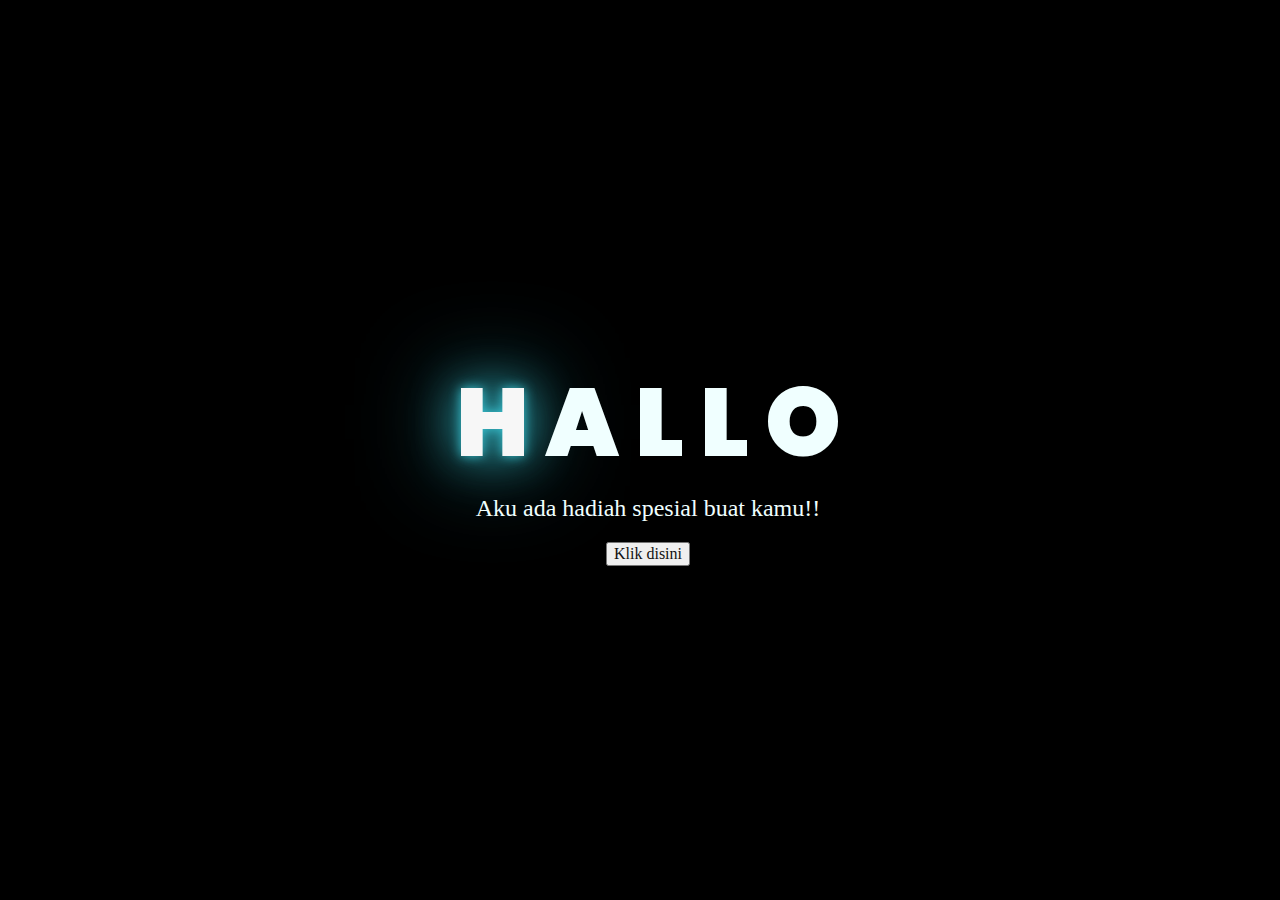
<file: index.html>
<html xmlns="http://www.w3.org/1999/xhtml" lang="en">

<head>
	<meta http-equiv="Content-Type" content="text/html; charset=utf-8" />
	<meta name="description" content="HTTrack is an easy-to-use website mirror utility. It allows you to download a World Wide website from the Internet to a local directory,building recursively all structures, getting html, images, and other files from the server to your computer. Links are rebuiltrelatively so that you can freely browse to the local site (works with any browser). You can mirror several sites together so that you can jump from one toanother. You can, also, update an existing mirror site, or resume an interrupted download. The robot is fully configurable, with an integrated help" />
	<meta name="keywords" content="httrack, HTTRACK, HTTrack, winhttrack, WINHTTRACK, WinHTTrack, offline browser, web mirror utility, aspirateur web, surf offline, web capture, www mirror utility, browse offline, local  site builder, website mirroring, aspirateur www, internet grabber, capture de site web, internet tool, hors connexion, unix, dos, windows 95, windows 98, solaris, ibm580, AIX 4.0, HTS, HTGet, web aspirator, web aspirateur, libre, GPL, GNU, free software" />
	<title>Local index - HTTrack Website Copier</title>
  <!-- Mirror and index made by HTTrack Website Copier/3.49-2 [XR&CO'2014] -->
	<style type="text/css">
	<!--

body {
	margin: 0;  padding: 0;  margin-bottom: 15px;  margin-top: 8px;
	background: #77b;
}
body, td {
	font: 14px "Trebuchet MS", Verdana, Arial, Helvetica, sans-serif;
	}

#subTitle {
	background: #000;  color: #fff;  padding: 4px;  font-weight: bold; 
	}

#siteNavigation a, #siteNavigation .current {
	font-weight: bold;  color: #448;
	}
#siteNavigation a:link    { text-decoration: none; }
#siteNavigation a:visited { text-decoration: none; }

#siteNavigation .current { background-color: #ccd; }

#siteNavigation a:hover   { text-decoration: none;  background-color: #fff;  color: #000; }
#siteNavigation a:active  { text-decoration: none;  background-color: #ccc; }


a:link    { text-decoration: underline;  color: #00f; }
a:visited { text-decoration: underline;  color: #000; }
a:hover   { text-decoration: underline;  color: #c00; }
a:active  { text-decoration: underline; }

#pageContent {
	clear: both;
	border-bottom: 6px solid #000;
	padding: 10px;  padding-top: 20px;
	line-height: 1.65em;
	background-image: url(backblue.gif);
	background-repeat: no-repeat;
	background-position: top right;
	}

#pageContent, #siteNavigation {
	background-color: #ccd;
	}


.imgLeft  { float: left;   margin-right: 10px;  margin-bottom: 10px; }
.imgRight { float: right;  margin-left: 10px;   margin-bottom: 10px; }

hr { height: 1px;  color: #000;  background-color: #000;  margin-bottom: 15px; }

h1 { margin: 0;  font-weight: bold;  font-size: 2em; }
h2 { margin: 0;  font-weight: bold;  font-size: 1.6em; }
h3 { margin: 0;  font-weight: bold;  font-size: 1.3em; }
h4 { margin: 0;  font-weight: bold;  font-size: 1.18em; }

.blak { background-color: #000; }
.hide { display: none; }
.tableWidth { min-width: 400px; }

.tblRegular       { border-collapse: collapse; }
.tblRegular td    { padding: 6px;  background-image: url(fade.gif);  border: 2px solid #99c; }
.tblHeaderColor, .tblHeaderColor td { background: #99c; }
.tblNoBorder td   { border: 0; }


</style>

</head>

<table width="76%" border="0" align="center" cellspacing="0" cellpadding="3" class="tableWidth">
	<tr>
	<td id="subTitle">HTTrack Website Copier - Open Source offline browser</td>
	</tr>
</table>
<table width="76%" border="0" align="center" cellspacing="0" cellpadding="0" class="tableWidth">
<tr class="blak">
<td>
	<table width="100%" border="0" align="center" cellspacing="1" cellpadding="0">
	<tr>
	<td colspan="6"> 
		<table width="100%" border="0" align="center" cellspacing="0" cellpadding="10">
		<tr> 
		<td id="pageContent"> 
<!-- ==================== End prologue ==================== -->

	<meta name="generator" content="HTTrack Website Copier/3.x">
	<TITLE>Local index - HTTrack</TITLE>
</HEAD>
<BODY>
<H1 ALIGN=Center>Index of locally available sites:</H1>
	<TABLE BORDER="0" WIDTH="100%" CELLSPACING="1" CELLPADDING="0">
		<TR>
			<TD BACKGROUND="fade.gif">
				&middot;
					<A HREF="raihannafisz.github.io/bunga/index.html">
						Flowers
					</A>		
			</TD>
		</TR>
	</TABLE>
	<BR>
	<BR>
	<BR>
  	<H6 ALIGN="RIGHT">
	<I>Mirror and index made by HTTrack Website Copier [XR&amp;CO'2008]</I>
	</H6>
	<!-- Mirror and index made by HTTrack Website Copier/3.49-2 [XR&CO'2014] -->
	<!-- Thanks for using HTTrack Website Copier! -->
	<meta HTTP-EQUIV="Refresh" CONTENT="0; URL=raihannafisz.github.io/bunga/index.html">


<!-- ==================== Start epilogue ==================== -->
		</td>
		</tr>
		</table>
	</td>
	</tr>
	</table>
</td>
</tr>
</table>

<table width="76%" border="0" align="center" valign="bottom" cellspacing="0" cellpadding="0">
	<tr>
	<td id="footer"><small>&copy; 2008 Xavier Roche & other contributors - Web Design: Leto Kauler.</small></td>
	</tr>
</table>

</body>

</html>
</file>
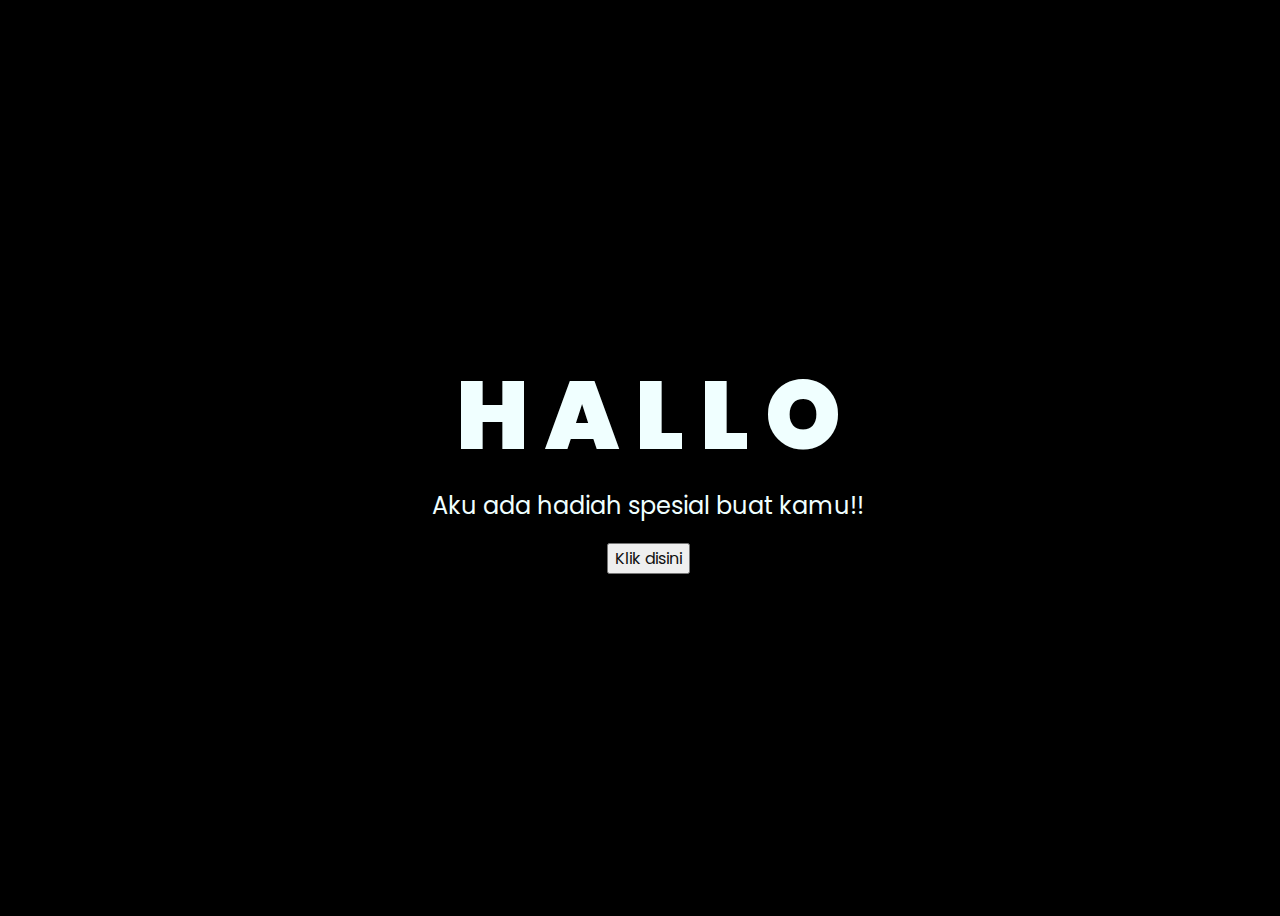
<file: raihannafisz.github.io/bunga/index.html>
<!DOCTYPE html>
<html lang="en">

<!-- Mirrored from raihannafisz.github.io/bunga/ by HTTrack Website Copier/3.x [XR&CO'2014], Thu, 23 Nov 2023 03:04:36 GMT -->
<!-- Added by HTTrack --><meta http-equiv="content-type" content="text/html;charset=utf-8" /><!-- /Added by HTTrack -->
<head>
    <meta charset="UTF-8">
    <meta http-equiv="X-UA-Compatible" content="IE=edge">
    <meta name="viewport" content="width=device-width, initial-scale=1.0">
    <link rel="stylesheet" href="css/style.css">
    <link rel="icon" href="img/flowers.png" type="image/x-icon">
    <title>Flowers</title>
</head>
<body>
    <div class="greetings">
    <!-- silahkan menambah kata sesuai keinginan dengan <span>text...</span -->
        <span>H</span>
        <span>A</span>
        <span>L</span>
        <span>L</span>
        <span>O</span>
    </div>
    <div class="description">
        <span>Aku ada hadiah spesial buat kamu!!</span>
    </div>
    <div class="button">
        <button>
            <a href="flower.html">Klik disini</a>
        </button>
        
    </div>
</body>

<!-- Mirrored from raihannafisz.github.io/bunga/ by HTTrack Website Copier/3.x [XR&CO'2014], Thu, 23 Nov 2023 03:04:37 GMT -->
</html>
</file>
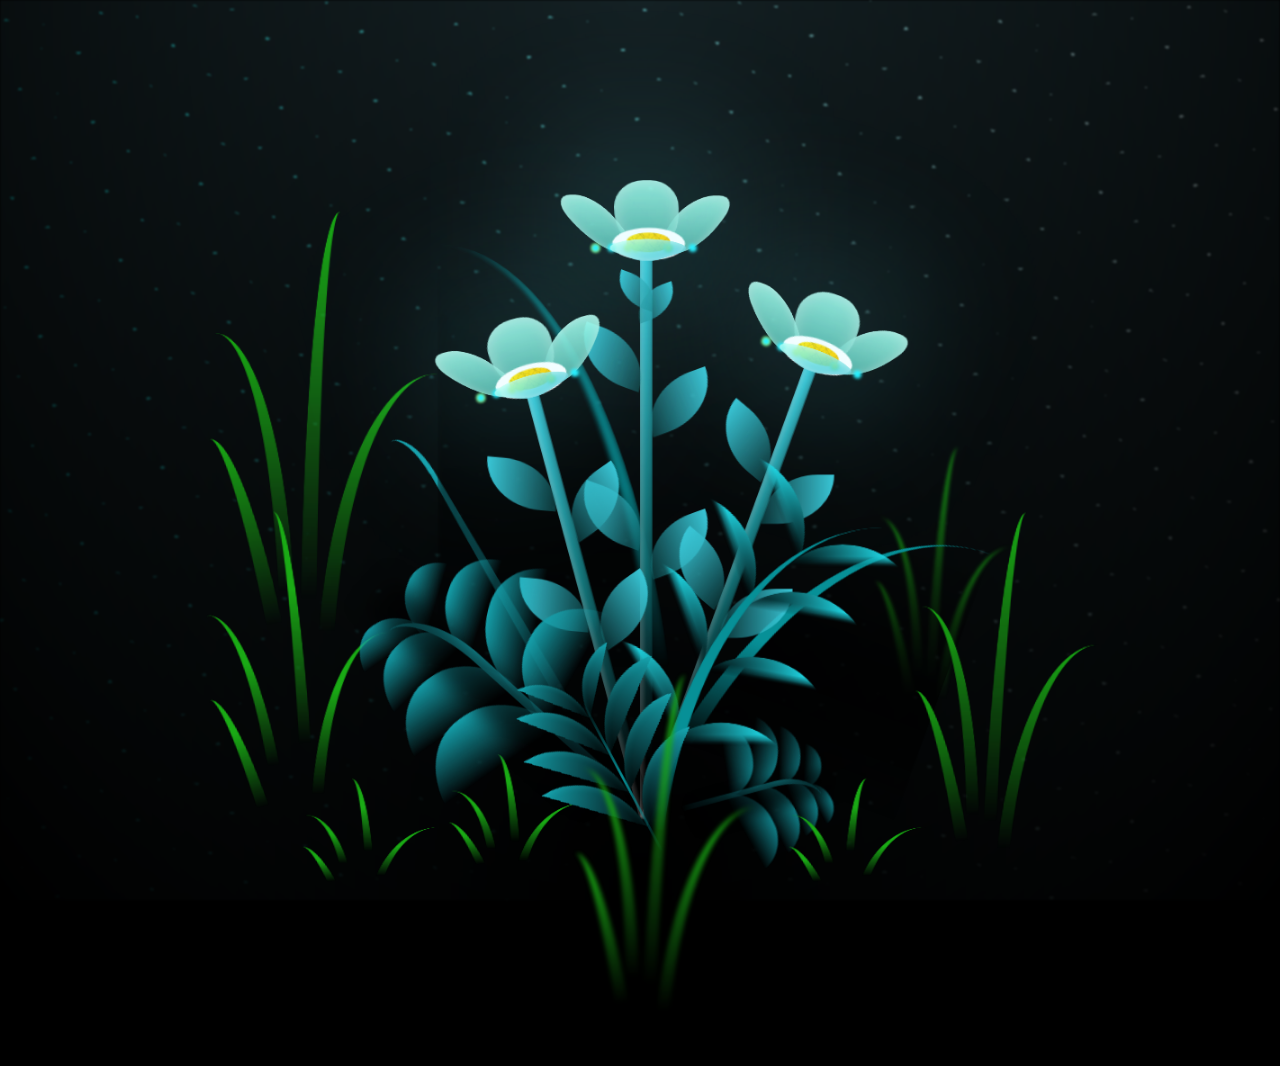
<file: raihannafisz.github.io/bunga/flower.html>
<!DOCTYPE html>
<html lang="en">

<!-- Mirrored from raihannafisz.github.io/bunga/flower.html by HTTrack Website Copier/3.x [XR&CO'2014], Thu, 23 Nov 2023 03:04:37 GMT -->
<!-- Added by HTTrack --><meta http-equiv="content-type" content="text/html;charset=utf-8" /><!-- /Added by HTTrack -->
<head>
    <meta charset="UTF-8">
    <meta http-equiv="X-UA-Compatible" content="IE=edge">
    <meta name="viewport" content="width=device-width, initial-scale=1.0">
    <link rel="stylesheet" href="css/main.css">
    <link rel="icon" href="img/flowers.png" type="image/x-icon">
    <title>Flowers</title>
</head>
<body class="container">
    <div class="night"></div>
    <div class="flowers">
      <div class="flower flower--1">
        <div class="flower__leafs flower__leafs--1">
          <div class="flower__leaf flower__leaf--1"></div>
          <div class="flower__leaf flower__leaf--2"></div>
          <div class="flower__leaf flower__leaf--3"></div>
          <div class="flower__leaf flower__leaf--4"></div>
          <div class="flower__white-circle"></div>
  
          <div class="flower__light flower__light--1"></div>
          <div class="flower__light flower__light--2"></div>
          <div class="flower__light flower__light--3"></div>
          <div class="flower__light flower__light--4"></div>
          <div class="flower__light flower__light--5"></div>
          <div class="flower__light flower__light--6"></div>
          <div class="flower__light flower__light--7"></div>
          <div class="flower__light flower__light--8"></div>
  
        </div>
        <div class="flower__line">
          <div class="flower__line__leaf flower__line__leaf--1"></div>
          <div class="flower__line__leaf flower__line__leaf--2"></div>
          <div class="flower__line__leaf flower__line__leaf--3"></div>
          <div class="flower__line__leaf flower__line__leaf--4"></div>
          <div class="flower__line__leaf flower__line__leaf--5"></div>
          <div class="flower__line__leaf flower__line__leaf--6"></div>
        </div>
      </div>
  
      <div class="flower flower--2">
        <div class="flower__leafs flower__leafs--2">
          <div class="flower__leaf flower__leaf--1"></div>
          <div class="flower__leaf flower__leaf--2"></div>
          <div class="flower__leaf flower__leaf--3"></div>
          <div class="flower__leaf flower__leaf--4"></div>
          <div class="flower__white-circle"></div>
  
          <div class="flower__light flower__light--1"></div>
          <div class="flower__light flower__light--2"></div>
          <div class="flower__light flower__light--3"></div>
          <div class="flower__light flower__light--4"></div>
          <div class="flower__light flower__light--5"></div>
          <div class="flower__light flower__light--6"></div>
          <div class="flower__light flower__light--7"></div>
          <div class="flower__light flower__light--8"></div>
  
        </div>
        <div class="flower__line">
          <div class="flower__line__leaf flower__line__leaf--1"></div>
          <div class="flower__line__leaf flower__line__leaf--2"></div>
          <div class="flower__line__leaf flower__line__leaf--3"></div>
          <div class="flower__line__leaf flower__line__leaf--4"></div>
        </div>
      </div>
  
      <div class="flower flower--3">
        <div class="flower__leafs flower__leafs--3">
          <div class="flower__leaf flower__leaf--1"></div>
          <div class="flower__leaf flower__leaf--2"></div>
          <div class="flower__leaf flower__leaf--3"></div>
          <div class="flower__leaf flower__leaf--4"></div>
          <div class="flower__white-circle"></div>
  
          <div class="flower__light flower__light--1"></div>
          <div class="flower__light flower__light--2"></div>
          <div class="flower__light flower__light--3"></div>
          <div class="flower__light flower__light--4"></div>
          <div class="flower__light flower__light--5"></div>
          <div class="flower__light flower__light--6"></div>
          <div class="flower__light flower__light--7"></div>
          <div class="flower__light flower__light--8"></div>
  
        </div>
        <div class="flower__line">
          <div class="flower__line__leaf flower__line__leaf--1"></div>
          <div class="flower__line__leaf flower__line__leaf--2"></div>
          <div class="flower__line__leaf flower__line__leaf--3"></div>
          <div class="flower__line__leaf flower__line__leaf--4"></div>
        </div>
      </div>
  
      <div class="grow-ans" style="--d:1.2s">
        <div class="flower__g-long">
          <div class="flower__g-long__top"></div>
          <div class="flower__g-long__bottom"></div>
        </div>
      </div>
  
      <div class="growing-grass">
        <div class="flower__grass flower__grass--1">
          <div class="flower__grass--top"></div>
          <div class="flower__grass--bottom"></div>
          <div class="flower__grass__leaf flower__grass__leaf--1"></div>
          <div class="flower__grass__leaf flower__grass__leaf--2"></div>
          <div class="flower__grass__leaf flower__grass__leaf--3"></div>
          <div class="flower__grass__leaf flower__grass__leaf--4"></div>
          <div class="flower__grass__leaf flower__grass__leaf--5"></div>
          <div class="flower__grass__leaf flower__grass__leaf--6"></div>
          <div class="flower__grass__leaf flower__grass__leaf--7"></div>
          <div class="flower__grass__leaf flower__grass__leaf--8"></div>
          <div class="flower__grass__overlay"></div>
        </div>
      </div>
  
      <div class="growing-grass">
        <div class="flower__grass flower__grass--2">
          <div class="flower__grass--top"></div>
          <div class="flower__grass--bottom"></div>
          <div class="flower__grass__leaf flower__grass__leaf--1"></div>
          <div class="flower__grass__leaf flower__grass__leaf--2"></div>
          <div class="flower__grass__leaf flower__grass__leaf--3"></div>
          <div class="flower__grass__leaf flower__grass__leaf--4"></div>
          <div class="flower__grass__leaf flower__grass__leaf--5"></div>
          <div class="flower__grass__leaf flower__grass__leaf--6"></div>
          <div class="flower__grass__leaf flower__grass__leaf--7"></div>
          <div class="flower__grass__leaf flower__grass__leaf--8"></div>
          <div class="flower__grass__overlay"></div>
        </div>
      </div>
  
      <div class="grow-ans" style="--d:2.4s">
        <div class="flower__g-right flower__g-right--1">
          <div class="leaf"></div>
        </div>
      </div>
  
      <div class="grow-ans" style="--d:2.8s">
        <div class="flower__g-right flower__g-right--2">
          <div class="leaf"></div>
        </div>
      </div>
  
      <div class="grow-ans" style="--d:2.8s">
        <div class="flower__g-front">
          <div class="flower__g-front__leaf-wrapper flower__g-front__leaf-wrapper--1">
            <div class="flower__g-front__leaf"></div>
          </div>
          <div class="flower__g-front__leaf-wrapper flower__g-front__leaf-wrapper--2">
            <div class="flower__g-front__leaf"></div>
          </div>
          <div class="flower__g-front__leaf-wrapper flower__g-front__leaf-wrapper--3">
            <div class="flower__g-front__leaf"></div>
          </div>
          <div class="flower__g-front__leaf-wrapper flower__g-front__leaf-wrapper--4">
            <div class="flower__g-front__leaf"></div>
          </div>
          <div class="flower__g-front__leaf-wrapper flower__g-front__leaf-wrapper--5">
            <div class="flower__g-front__leaf"></div>
          </div>
          <div class="flower__g-front__leaf-wrapper flower__g-front__leaf-wrapper--6">
            <div class="flower__g-front__leaf"></div>
          </div>
          <div class="flower__g-front__leaf-wrapper flower__g-front__leaf-wrapper--7">
            <div class="flower__g-front__leaf"></div>
          </div>
          <div class="flower__g-front__leaf-wrapper flower__g-front__leaf-wrapper--8">
            <div class="flower__g-front__leaf"></div>
          </div>
          <div class="flower__g-front__line"></div>
        </div>
      </div>
  
      <div class="grow-ans" style="--d:3.2s">
        <div class="flower__g-fr">
          <div class="leaf"></div>
          <div class="flower__g-fr__leaf flower__g-fr__leaf--1"></div>
          <div class="flower__g-fr__leaf flower__g-fr__leaf--2"></div>
          <div class="flower__g-fr__leaf flower__g-fr__leaf--3"></div>
          <div class="flower__g-fr__leaf flower__g-fr__leaf--4"></div>
          <div class="flower__g-fr__leaf flower__g-fr__leaf--5"></div>
          <div class="flower__g-fr__leaf flower__g-fr__leaf--6"></div>
          <div class="flower__g-fr__leaf flower__g-fr__leaf--7"></div>
          <div class="flower__g-fr__leaf flower__g-fr__leaf--8"></div>
        </div>
      </div>
  
      <div class="long-g long-g--0">
        <div class="grow-ans" style="--d:3s">
          <div class="leaf leaf--0"></div>
        </div>
        <div class="grow-ans" style="--d:2.2s">
          <div class="leaf leaf--1"></div>
        </div>
        <div class="grow-ans" style="--d:3.4s">
          <div class="leaf leaf--2"></div>
        </div>
        <div class="grow-ans" style="--d:3.6s">
          <div class="leaf leaf--3"></div>
        </div>
      </div>
  
      <div class="long-g long-g--1">
        <div class="grow-ans" style="--d:3.6s">
          <div class="leaf leaf--0"></div>
        </div>
        <div class="grow-ans" style="--d:3.8s">
          <div class="leaf leaf--1"></div>
        </div>
        <div class="grow-ans" style="--d:4s">
          <div class="leaf leaf--2"></div>
        </div>
        <div class="grow-ans" style="--d:4.2s">
          <div class="leaf leaf--3"></div>
        </div>
      </div>
  
      <div class="long-g long-g--2">
        <div class="grow-ans" style="--d:4s">
          <div class="leaf leaf--0"></div>
        </div>
        <div class="grow-ans" style="--d:4.2s">
          <div class="leaf leaf--1"></div>
        </div>
        <div class="grow-ans" style="--d:4.4s">
          <div class="leaf leaf--2"></div>
        </div>
        <div class="grow-ans" style="--d:4.6s">
          <div class="leaf leaf--3"></div>
        </div>
      </div>
  
      <div class="long-g long-g--3">
        <div class="grow-ans" style="--d:4s">
          <div class="leaf leaf--0"></div>
        </div>
        <div class="grow-ans" style="--d:4.2s">
          <div class="leaf leaf--1"></div>
        </div>
        <div class="grow-ans" style="--d:3s">
          <div class="leaf leaf--2"></div>
        </div>
        <div class="grow-ans" style="--d:3.6s">
          <div class="leaf leaf--3"></div>
        </div>
      </div>
  
      <div class="long-g long-g--4">
        <div class="grow-ans" style="--d:4s">
          <div class="leaf leaf--0"></div>
        </div>
        <div class="grow-ans" style="--d:4.2s">
          <div class="leaf leaf--1"></div>
        </div>
        <div class="grow-ans" style="--d:3s">
          <div class="leaf leaf--2"></div>
        </div>
        <div class="grow-ans" style="--d:3.6s">
          <div class="leaf leaf--3"></div>
        </div>
      </div>
  
      <div class="long-g long-g--5">
        <div class="grow-ans" style="--d:4s">
          <div class="leaf leaf--0"></div>
        </div>
        <div class="grow-ans" style="--d:4.2s">
          <div class="leaf leaf--1"></div>
        </div>
        <div class="grow-ans" style="--d:3s">
          <div class="leaf leaf--2"></div>
        </div>
        <div class="grow-ans" style="--d:3.6s">
          <div class="leaf leaf--3"></div>
        </div>
      </div>
  
      <div class="long-g long-g--6">
        <div class="grow-ans" style="--d:4.2s">
          <div class="leaf leaf--0"></div>
        </div>
        <div class="grow-ans" style="--d:4.4s">
          <div class="leaf leaf--1"></div>
        </div>
        <div class="grow-ans" style="--d:4.6s">
          <div class="leaf leaf--2"></div>
        </div>
        <div class="grow-ans" style="--d:4.8s">
          <div class="leaf leaf--3"></div>
        </div>
      </div>
  
      <div class="long-g long-g--7">
        <div class="grow-ans" style="--d:3s">
          <div class="leaf leaf--0"></div>
        </div>
        <div class="grow-ans" style="--d:3.2s">
          <div class="leaf leaf--1"></div>
        </div>
        <div class="grow-ans" style="--d:3.5s">
          <div class="leaf leaf--2"></div>
        </div>
        <div class="grow-ans" style="--d:3.6s">
          <div class="leaf leaf--3"></div>
        </div>
      </div>
    </div>
    <script src="main.js"></script>
  </body>

<!-- Mirrored from raihannafisz.github.io/bunga/flower.html by HTTrack Website Copier/3.x [XR&CO'2014], Thu, 23 Nov 2023 03:04:37 GMT -->
</html>
</file>
<file: raihannafisz.github.io/bunga/css/style.css>
@import url('https://fonts.googleapis.com/css2?family=Poppins:ital,wght@0,500;1,900&amp;display=swap');
*{
    font-family: 'Poppins',cursive;
}
body{
    color: azure;
    width: 100%;
    height: 100vh;
    display: flex;
    flex-direction: column;
    align-items: center;
    justify-content: center;
    background-color: black;
}
.greetings{
    font-size: 6rem;
    font-weight: 900;
}
.greetings > span{
    animation: glow 2.5s ease-in-out infinite;
}
@keyframes glow{
    0%, 100%{
        color: #fff;
        text-shadow: 0 0 12px #39c6d6, 0 0 50px #39c6d6, 0 0 100px #39c6d6;
    }
    10%, 90%{
        color: #111;
        text-shadow: none;
    }
}
.greetings > span:nth-child(2){
    animation-delay: .2s ;
}
.greetings > span:nth-child(3){
    animation-delay: .4s ;
}
.greetings > span:nth-child(4){
    animation-delay: .6s;
}
.greetings > span:nth-child(5){
    animation-delay: .8s;
}

.description{
    font-size: 1.5rem;
    margin-bottom: 20px;
}

.button a{
    text-decoration: none;
    font-size: 1rem;
    color: #111;
}

@media screen and (max-width:574px){
    .greetings{
        display: block;
        font-size: 3rem;
        font-weight: 500;
        text-align: center;
    }
    .description{
        font-size: 1rem;
    }
    
    .button a{
        font-size: .5rem;
    }
}
</file>
<file: raihannafisz.github.io/bunga/css/main.css>
*,
*::after,
*::before {
  padding: 0;
  margin: 0;
  box-sizing: border-box;
}

:root {
  --dark-color: #000;
}

body {
  display: flex;
  align-items: flex-end;
  justify-content: center;
  min-height: 100vh;
  background-color: var(--dark-color);
  overflow: hidden;
  perspective: 1000px;
}

.night {
  position: fixed;
  left: 50%;
  top: 0;
  transform: translateX(-50%);
  width: 100%;
  height: 100%;
  filter: blur(0.1vmin);
  background-image: radial-gradient(ellipse at top, transparent 0%, var(--dark-color)), radial-gradient(ellipse at bottom, var(--dark-color), rgba(145, 233, 255, 0.2)), repeating-linear-gradient(220deg, rgb(0, 0, 0) 0px, rgb(0, 0, 0) 19px, transparent 19px, transparent 22px), repeating-linear-gradient(189deg, rgb(0, 0, 0) 0px, rgb(0, 0, 0) 19px, transparent 19px, transparent 22px), repeating-linear-gradient(148deg, rgb(0, 0, 0) 0px, rgb(0, 0, 0) 19px, transparent 19px, transparent 22px), linear-gradient(90deg, rgb(0, 255, 250), rgb(240, 240, 240));
}

.flowers {
  position: relative;
  transform: scale(0.9);
}

.flower {
  position: absolute;
  bottom: 10vmin;
  transform-origin: bottom center;
  z-index: 10;
  --fl-speed: 0.8s;
}
.flower--1 {
  -webkit-animation: moving-flower-1 4s linear infinite;
          animation: moving-flower-1 4s linear infinite;
}
.flower--1 .flower__line {
  height: 70vmin;
  -webkit-animation-delay: 0.3s;
          animation-delay: 0.3s;
}
.flower--1 .flower__line__leaf--1 {
  -webkit-animation: blooming-leaf-right var(--fl-speed) 1.6s backwards;
          animation: blooming-leaf-right var(--fl-speed) 1.6s backwards;
}
.flower--1 .flower__line__leaf--2 {
  -webkit-animation: blooming-leaf-right var(--fl-speed) 1.4s backwards;
          animation: blooming-leaf-right var(--fl-speed) 1.4s backwards;
}
.flower--1 .flower__line__leaf--3 {
  -webkit-animation: blooming-leaf-left var(--fl-speed) 1.2s backwards;
          animation: blooming-leaf-left var(--fl-speed) 1.2s backwards;
}
.flower--1 .flower__line__leaf--4 {
  -webkit-animation: blooming-leaf-left var(--fl-speed) 1s backwards;
          animation: blooming-leaf-left var(--fl-speed) 1s backwards;
}
.flower--1 .flower__line__leaf--5 {
  -webkit-animation: blooming-leaf-right var(--fl-speed) 1.8s backwards;
          animation: blooming-leaf-right var(--fl-speed) 1.8s backwards;
}
.flower--1 .flower__line__leaf--6 {
  -webkit-animation: blooming-leaf-left var(--fl-speed) 2s backwards;
          animation: blooming-leaf-left var(--fl-speed) 2s backwards;
}
.flower--2 {
  left: 50%;
  transform: rotate(20deg);
  -webkit-animation: moving-flower-2 4s linear infinite;
          animation: moving-flower-2 4s linear infinite;
}
.flower--2 .flower__line {
  height: 60vmin;
  -webkit-animation-delay: 0.6s;
          animation-delay: 0.6s;
}
.flower--2 .flower__line__leaf--1 {
  -webkit-animation: blooming-leaf-right var(--fl-speed) 1.9s backwards;
          animation: blooming-leaf-right var(--fl-speed) 1.9s backwards;
}
.flower--2 .flower__line__leaf--2 {
  -webkit-animation: blooming-leaf-right var(--fl-speed) 1.7s backwards;
          animation: blooming-leaf-right var(--fl-speed) 1.7s backwards;
}
.flower--2 .flower__line__leaf--3 {
  -webkit-animation: blooming-leaf-left var(--fl-speed) 1.5s backwards;
          animation: blooming-leaf-left var(--fl-speed) 1.5s backwards;
}
.flower--2 .flower__line__leaf--4 {
  -webkit-animation: blooming-leaf-left var(--fl-speed) 1.3s backwards;
          animation: blooming-leaf-left var(--fl-speed) 1.3s backwards;
}
.flower--3 {
  left: 50%;
  transform: rotate(-15deg);
  -webkit-animation: moving-flower-3 4s linear infinite;
          animation: moving-flower-3 4s linear infinite;
}
.flower--3 .flower__line {
  -webkit-animation-delay: 0.9s;
          animation-delay: 0.9s;
}
.flower--3 .flower__line__leaf--1 {
  -webkit-animation: blooming-leaf-right var(--fl-speed) 2.5s backwards;
          animation: blooming-leaf-right var(--fl-speed) 2.5s backwards;
}
.flower--3 .flower__line__leaf--2 {
  -webkit-animation: blooming-leaf-right var(--fl-speed) 2.3s backwards;
          animation: blooming-leaf-right var(--fl-speed) 2.3s backwards;
}
.flower--3 .flower__line__leaf--3 {
  -webkit-animation: blooming-leaf-left var(--fl-speed) 2.1s backwards;
          animation: blooming-leaf-left var(--fl-speed) 2.1s backwards;
}
.flower--3 .flower__line__leaf--4 {
  -webkit-animation: blooming-leaf-left var(--fl-speed) 1.9s backwards;
          animation: blooming-leaf-left var(--fl-speed) 1.9s backwards;
}
.flower__leafs {
  position: relative;
  -webkit-animation: blooming-flower 2s backwards;
          animation: blooming-flower 2s backwards;
}
.flower__leafs--1 {
  -webkit-animation-delay: 1.1s;
          animation-delay: 1.1s;
}
.flower__leafs--2 {
  -webkit-animation-delay: 1.4s;
          animation-delay: 1.4s;
}
.flower__leafs--3 {
  -webkit-animation-delay: 1.7s;
          animation-delay: 1.7s;
}
.flower__leafs::after {
  content: "";
  position: absolute;
  left: 0;
  top: 0;
  transform: translate(-50%, -100%);
  width: 8vmin;
  height: 8vmin;
  background-color: #6bf0ff;
  filter: blur(10vmin);
}
.flower__leaf {
  position: absolute;
  bottom: 0;
  left: 50%;
  width: 8vmin;
  height: 11vmin;
  border-radius: 51% 49% 47% 53%/44% 45% 55% 69%;
  background-color: #a7ffee;
  background-image: linear-gradient(to top, #54b8aa, #a7ffee);
  transform-origin: bottom center;
  opacity: 0.9;
  box-shadow: inset 0 0 2vmin rgba(255, 255, 255, 0.5);
}
.flower__leaf--1 {
  transform: translate(-10%, 1%) rotateY(40deg) rotateX(-50deg);
}
.flower__leaf--2 {
  transform: translate(-50%, -4%) rotateX(40deg);
}
.flower__leaf--3 {
  transform: translate(-90%, 0%) rotateY(45deg) rotateX(50deg);
}
.flower__leaf--4 {
  width: 8vmin;
  height: 8vmin;
  transform-origin: bottom left;
  border-radius: 4vmin 10vmin 4vmin 4vmin;
  transform: translate(0%, 18%) rotateX(70deg) rotate(-43deg);
  background-image: linear-gradient(to top, #39c6d6, #a7ffee);
  z-index: 1;
  opacity: 0.8;
}
.flower__white-circle {
  position: absolute;
  left: -3.5vmin;
  top: -3vmin;
  width: 9vmin;
  height: 4vmin;
  border-radius: 50%;
  background-color: #fff;
}
.flower__white-circle::after {
  content: "";
  position: absolute;
  left: 50%;
  top: 45%;
  transform: translate(-50%, -50%);
  width: 60%;
  height: 60%;
  border-radius: inherit;
  background-image: repeating-linear-gradient(135deg, rgba(0, 0, 0, 0.03) 0px, rgba(0, 0, 0, 0.03) 1px, transparent 1px, transparent 12px), repeating-linear-gradient(45deg, rgba(0, 0, 0, 0.03) 0px, rgba(0, 0, 0, 0.03) 1px, transparent 1px, transparent 12px), repeating-linear-gradient(67.5deg, rgba(0, 0, 0, 0.03) 0px, rgba(0, 0, 0, 0.03) 1px, transparent 1px, transparent 12px), repeating-linear-gradient(135deg, rgba(0, 0, 0, 0.03) 0px, rgba(0, 0, 0, 0.03) 1px, transparent 1px, transparent 12px), repeating-linear-gradient(45deg, rgba(0, 0, 0, 0.03) 0px, rgba(0, 0, 0, 0.03) 1px, transparent 1px, transparent 12px), repeating-linear-gradient(112.5deg, rgba(0, 0, 0, 0.03) 0px, rgba(0, 0, 0, 0.03) 1px, transparent 1px, transparent 12px), repeating-linear-gradient(112.5deg, rgba(0, 0, 0, 0.03) 0px, rgba(0, 0, 0, 0.03) 1px, transparent 1px, transparent 12px), repeating-linear-gradient(45deg, rgba(0, 0, 0, 0.03) 0px, rgba(0, 0, 0, 0.03) 1px, transparent 1px, transparent 12px), repeating-linear-gradient(22.5deg, rgba(0, 0, 0, 0.03) 0px, rgba(0, 0, 0, 0.03) 1px, transparent 1px, transparent 12px), repeating-linear-gradient(45deg, rgba(0, 0, 0, 0.03) 0px, rgba(0, 0, 0, 0.03) 1px, transparent 1px, transparent 12px), repeating-linear-gradient(22.5deg, rgba(0, 0, 0, 0.03) 0px, rgba(0, 0, 0, 0.03) 1px, transparent 1px, transparent 12px), repeating-linear-gradient(135deg, rgba(0, 0, 0, 0.03) 0px, rgba(0, 0, 0, 0.03) 1px, transparent 1px, transparent 12px), repeating-linear-gradient(157.5deg, rgba(0, 0, 0, 0.03) 0px, rgba(0, 0, 0, 0.03) 1px, transparent 1px, transparent 12px), repeating-linear-gradient(67.5deg, rgba(0, 0, 0, 0.03) 0px, rgba(0, 0, 0, 0.03) 1px, transparent 1px, transparent 12px), repeating-linear-gradient(67.5deg, rgba(0, 0, 0, 0.03) 0px, rgba(0, 0, 0, 0.03) 1px, transparent 1px, transparent 12px), linear-gradient(90deg, rgb(255, 235, 18), rgb(255, 206, 0));
}
.flower__line {
  height: 55vmin;
  width: 1.5vmin;
  background-image: linear-gradient(to left, rgba(0, 0, 0, 0.2), transparent, rgba(255, 255, 255, 0.2)), linear-gradient(to top, transparent 10%, #14757a, #39c6d6);
  box-shadow: inset 0 0 2px rgba(0, 0, 0, 0.5);
  -webkit-animation: grow-flower-tree 4s backwards;
          animation: grow-flower-tree 4s backwards;
}
.flower__line__leaf {
  --w: 7vmin;
  --h: calc(var(--w) + 2vmin);
  position: absolute;
  top: 20%;
  left: 90%;
  width: var(--w);
  height: var(--h);
  border-top-right-radius: var(--h);
  border-bottom-left-radius: var(--h);
  background-image: linear-gradient(to top, rgba(20, 117, 122, 0.4), #39c6d6);
}
.flower__line__leaf--1 {
  transform: rotate(70deg) rotateY(30deg);
}
.flower__line__leaf--2 {
  top: 45%;
  transform: rotate(70deg) rotateY(30deg);
}
.flower__line__leaf--3, .flower__line__leaf--4, .flower__line__leaf--6 {
  border-top-right-radius: 0;
  border-bottom-left-radius: 0;
  border-top-left-radius: var(--h);
  border-bottom-right-radius: var(--h);
  left: -460%;
  top: 12%;
  transform: rotate(-70deg) rotateY(30deg);
}
.flower__line__leaf--4 {
  top: 40%;
}
.flower__line__leaf--5 {
  top: 0;
  transform-origin: left;
  transform: rotate(70deg) rotateY(30deg) scale(0.6);
}
.flower__line__leaf--6 {
  top: -2%;
  left: -450%;
  transform-origin: right;
  transform: rotate(-70deg) rotateY(30deg) scale(0.6);
}
.flower__light {
  position: absolute;
  bottom: 0vmin;
  width: 1vmin;
  height: 1vmin;
  background-color: rgb(255, 251, 0);
  border-radius: 50%;
  filter: blur(0.2vmin);
  -webkit-animation: light-ans 4s linear infinite backwards;
          animation: light-ans 4s linear infinite backwards;
}
.flower__light:nth-child(odd) {
  background-color: #23f0ff;
}
.flower__light--1 {
  left: -2vmin;
  -webkit-animation-delay: 1s;
          animation-delay: 1s;
}
.flower__light--2 {
  left: 3vmin;
  -webkit-animation-delay: 0.5s;
          animation-delay: 0.5s;
}
.flower__light--3 {
  left: -6vmin;
  -webkit-animation-delay: 0.3s;
          animation-delay: 0.3s;
}
.flower__light--4 {
  left: 6vmin;
  -webkit-animation-delay: 0.9s;
          animation-delay: 0.9s;
}
.flower__light--5 {
  left: -1vmin;
  -webkit-animation-delay: 1.5s;
          animation-delay: 1.5s;
}
.flower__light--6 {
  left: -4vmin;
  -webkit-animation-delay: 3s;
          animation-delay: 3s;
}
.flower__light--7 {
  left: 3vmin;
  -webkit-animation-delay: 2s;
          animation-delay: 2s;
}
.flower__light--8 {
  left: -6vmin;
  -webkit-animation-delay: 3.5s;
          animation-delay: 3.5s;
}
.flower__grass {
  --c: #159faa;
  --line-w: 1.5vmin;
  position: absolute;
  bottom: 12vmin;
  left: -7vmin;
  display: flex;
  flex-direction: column;
  align-items: flex-end;
  z-index: 20;
  transform-origin: bottom center;
  transform: rotate(-48deg) rotateY(40deg);
}
.flower__grass--1 {
  -webkit-animation: moving-grass 2s linear infinite;
          animation: moving-grass 2s linear infinite;
}
.flower__grass--2 {
  left: 2vmin;
  bottom: 10vmin;
  transform: scale(0.5) rotate(75deg) rotateX(10deg) rotateY(-200deg);
  opacity: 0.8;
  z-index: 0;
  -webkit-animation: moving-grass--2 1.5s linear infinite;
          animation: moving-grass--2 1.5s linear infinite;
}
.flower__grass--top {
  width: 7vmin;
  height: 10vmin;
  border-top-right-radius: 100%;
  border-right: var(--line-w) solid var(--c);
  transform-origin: bottom center;
  transform: rotate(-2deg);
}
.flower__grass--bottom {
  margin-top: -2px;
  width: var(--line-w);
  height: 25vmin;
  background-image: linear-gradient(to top, transparent, var(--c));
}
.flower__grass__leaf {
  --size: 10vmin;
  position: absolute;
  width: calc(var(--size) * 2.1);
  height: var(--size);
  border-top-left-radius: var(--size);
  border-top-right-radius: var(--size);
  background-image: linear-gradient(to top, transparent, transparent 30%, var(--c));
  z-index: 100;
}
.flower__grass__leaf--1 {
  top: -6%;
  left: 30%;
  --size: 6vmin;
  transform: rotate(-20deg);
  -webkit-animation: growing-grass-ans--1 2s 2.6s backwards;
          animation: growing-grass-ans--1 2s 2.6s backwards;
}
@-webkit-keyframes growing-grass-ans--1 {
  0% {
    transform-origin: bottom left;
    transform: rotate(-20deg) scale(0);
  }
}
@keyframes growing-grass-ans--1 {
  0% {
    transform-origin: bottom left;
    transform: rotate(-20deg) scale(0);
  }
}
.flower__grass__leaf--2 {
  top: -5%;
  left: -110%;
  --size: 6vmin;
  transform: rotate(10deg);
  -webkit-animation: growing-grass-ans--2 2s 2.4s linear backwards;
          animation: growing-grass-ans--2 2s 2.4s linear backwards;
}
@-webkit-keyframes growing-grass-ans--2 {
  0% {
    transform-origin: bottom right;
    transform: rotate(10deg) scale(0);
  }
}
@keyframes growing-grass-ans--2 {
  0% {
    transform-origin: bottom right;
    transform: rotate(10deg) scale(0);
  }
}
.flower__grass__leaf--3 {
  top: 5%;
  left: 60%;
  --size: 8vmin;
  transform: rotate(-18deg) rotateX(-20deg);
  -webkit-animation: growing-grass-ans--3 2s 2.2s linear backwards;
          animation: growing-grass-ans--3 2s 2.2s linear backwards;
}
@-webkit-keyframes growing-grass-ans--3 {
  0% {
    transform-origin: bottom left;
    transform: rotate(-18deg) rotateX(-20deg) scale(0);
  }
}
@keyframes growing-grass-ans--3 {
  0% {
    transform-origin: bottom left;
    transform: rotate(-18deg) rotateX(-20deg) scale(0);
  }
}
.flower__grass__leaf--4 {
  top: 6%;
  left: -135%;
  --size: 8vmin;
  transform: rotate(2deg);
  -webkit-animation: growing-grass-ans--4 2s 2s linear backwards;
          animation: growing-grass-ans--4 2s 2s linear backwards;
}
@-webkit-keyframes growing-grass-ans--4 {
  0% {
    transform-origin: bottom right;
    transform: rotate(2deg) scale(0);
  }
}
@keyframes growing-grass-ans--4 {
  0% {
    transform-origin: bottom right;
    transform: rotate(2deg) scale(0);
  }
}
.flower__grass__leaf--5 {
  top: 20%;
  left: 60%;
  --size: 10vmin;
  transform: rotate(-24deg) rotateX(-20deg);
  -webkit-animation: growing-grass-ans--5 2s 1.8s linear backwards;
          animation: growing-grass-ans--5 2s 1.8s linear backwards;
}
@-webkit-keyframes growing-grass-ans--5 {
  0% {
    transform-origin: bottom left;
    transform: rotate(-24deg) rotateX(-20deg) scale(0);
  }
}
@keyframes growing-grass-ans--5 {
  0% {
    transform-origin: bottom left;
    transform: rotate(-24deg) rotateX(-20deg) scale(0);
  }
}
.flower__grass__leaf--6 {
  top: 22%;
  left: -180%;
  --size: 10vmin;
  transform: rotate(10deg);
  -webkit-animation: growing-grass-ans--6 2s 1.6s linear backwards;
          animation: growing-grass-ans--6 2s 1.6s linear backwards;
}
@-webkit-keyframes growing-grass-ans--6 {
  0% {
    transform-origin: bottom right;
    transform: rotate(10deg) scale(0);
  }
}
@keyframes growing-grass-ans--6 {
  0% {
    transform-origin: bottom right;
    transform: rotate(10deg) scale(0);
  }
}
.flower__grass__leaf--7 {
  top: 39%;
  left: 70%;
  --size: 10vmin;
  transform: rotate(-10deg);
  -webkit-animation: growing-grass-ans--7 2s 1.4s linear backwards;
          animation: growing-grass-ans--7 2s 1.4s linear backwards;
}
@-webkit-keyframes growing-grass-ans--7 {
  0% {
    transform-origin: bottom left;
    transform: rotate(-10deg) scale(0);
  }
}
@keyframes growing-grass-ans--7 {
  0% {
    transform-origin: bottom left;
    transform: rotate(-10deg) scale(0);
  }
}
.flower__grass__leaf--8 {
  top: 40%;
  left: -215%;
  --size: 11vmin;
  transform: rotate(10deg);
  -webkit-animation: growing-grass-ans--8 2s 1.2s linear backwards;
          animation: growing-grass-ans--8 2s 1.2s linear backwards;
}
@-webkit-keyframes growing-grass-ans--8 {
  0% {
    transform-origin: bottom right;
    transform: rotate(10deg) scale(0);
  }
}
@keyframes growing-grass-ans--8 {
  0% {
    transform-origin: bottom right;
    transform: rotate(10deg) scale(0);
  }
}
.flower__grass__overlay {
  position: absolute;
  top: -10%;
  right: 0%;
  width: 100%;
  height: 100%;
  background-color: rgba(0, 0, 0, 0.6);
  filter: blur(1.5vmin);
  z-index: 100;
}
.flower__g-long {
  --w: 2vmin;
  --h: 6vmin;
  --c: #159faa;
  position: absolute;
  bottom: 10vmin;
  left: -3vmin;
  transform-origin: bottom center;
  transform: rotate(-30deg) rotateY(-20deg);
  display: flex;
  flex-direction: column;
  align-items: flex-end;
  -webkit-animation: flower-g-long-ans 3s linear infinite;
          animation: flower-g-long-ans 3s linear infinite;
}
@-webkit-keyframes flower-g-long-ans {
  0%, 100% {
    transform: rotate(-30deg) rotateY(-20deg);
  }
  50% {
    transform: rotate(-32deg) rotateY(-20deg);
  }
}
@keyframes flower-g-long-ans {
  0%, 100% {
    transform: rotate(-30deg) rotateY(-20deg);
  }
  50% {
    transform: rotate(-32deg) rotateY(-20deg);
  }
}
.flower__g-long__top {
  top: calc(var(--h) * -1);
  width: calc(var(--w) + 1vmin);
  height: var(--h);
  border-top-right-radius: 100%;
  border-right: 0.7vmin solid var(--c);
  transform: translate(-0.7vmin, 1vmin);
}
.flower__g-long__bottom {
  width: var(--w);
  height: 50vmin;
  transform-origin: bottom center;
  background-image: linear-gradient(to top, transparent 30%, var(--c));
  box-shadow: inset 0 0 2px rgba(0, 0, 0, 0.5);
  -webkit-clip-path: polygon(35% 0, 65% 1%, 100% 100%, 0% 100%);
          clip-path: polygon(35% 0, 65% 1%, 100% 100%, 0% 100%);
}
.flower__g-right {
  position: absolute;
  bottom: 6vmin;
  left: -2vmin;
  transform-origin: bottom left;
  transform: rotate(20deg);
}
.flower__g-right .leaf {
  width: 30vmin;
  height: 50vmin;
  border-top-left-radius: 100%;
  border-left: 2vmin solid #079097;
  background-image: linear-gradient(to bottom, transparent, var(--dark-color) 60%);
  -webkit-mask-image: linear-gradient(to top, transparent 30%, #079097 60%);
}
.flower__g-right--1 {
  -webkit-animation: flower-g-right-ans 2.5s linear infinite;
          animation: flower-g-right-ans 2.5s linear infinite;
}
.flower__g-right--2 {
  left: 5vmin;
  transform: rotateY(-180deg);
  -webkit-animation: flower-g-right-ans--2 3s linear infinite;
          animation: flower-g-right-ans--2 3s linear infinite;
}
.flower__g-right--2 .leaf {
  height: 75vmin;
  filter: blur(0.3vmin);
  opacity: 0.8;
}
@-webkit-keyframes flower-g-right-ans {
  0%, 100% {
    transform: rotate(20deg);
  }
  50% {
    transform: rotate(24deg) rotateX(-20deg);
  }
}
@keyframes flower-g-right-ans {
  0%, 100% {
    transform: rotate(20deg);
  }
  50% {
    transform: rotate(24deg) rotateX(-20deg);
  }
}
@-webkit-keyframes flower-g-right-ans--2 {
  0%, 100% {
    transform: rotateY(-180deg) rotate(0deg) rotateX(-20deg);
  }
  50% {
    transform: rotateY(-180deg) rotate(6deg) rotateX(-20deg);
  }
}
@keyframes flower-g-right-ans--2 {
  0%, 100% {
    transform: rotateY(-180deg) rotate(0deg) rotateX(-20deg);
  }
  50% {
    transform: rotateY(-180deg) rotate(6deg) rotateX(-20deg);
  }
}
.flower__g-front {
  position: absolute;
  bottom: 6vmin;
  left: 2.5vmin;
  z-index: 100;
  transform-origin: bottom center;
  transform: rotate(-28deg) rotateY(30deg) scale(1.04);
  -webkit-animation: flower__g-front-ans 2s linear infinite;
          animation: flower__g-front-ans 2s linear infinite;
}
@-webkit-keyframes flower__g-front-ans {
  0%, 100% {
    transform: rotate(-28deg) rotateY(30deg) scale(1.04);
  }
  50% {
    transform: rotate(-35deg) rotateY(40deg) scale(1.04);
  }
}
@keyframes flower__g-front-ans {
  0%, 100% {
    transform: rotate(-28deg) rotateY(30deg) scale(1.04);
  }
  50% {
    transform: rotate(-35deg) rotateY(40deg) scale(1.04);
  }
}
.flower__g-front__line {
  width: 0.3vmin;
  height: 20vmin;
  background-image: linear-gradient(to top, transparent, #079097, transparent 100%);
  position: relative;
}
.flower__g-front__leaf-wrapper {
  position: absolute;
  top: 0;
  left: 0;
  transform-origin: bottom left;
  transform: rotate(10deg);
}
.flower__g-front__leaf-wrapper:nth-child(even) {
  left: 0vmin;
  transform: rotateY(-180deg) rotate(5deg);
  -webkit-animation: flower__g-front__leaf-left-ans 1s ease-in backwards;
          animation: flower__g-front__leaf-left-ans 1s ease-in backwards;
}
.flower__g-front__leaf-wrapper:nth-child(odd) {
  -webkit-animation: flower__g-front__leaf-ans 1s ease-in backwards;
          animation: flower__g-front__leaf-ans 1s ease-in backwards;
}
.flower__g-front__leaf-wrapper--1 {
  top: -8vmin;
  transform: scale(0.7);
  -webkit-animation: flower__g-front__leaf-ans 1s 5.5s ease-in backwards !important;
          animation: flower__g-front__leaf-ans 1s 5.5s ease-in backwards !important;
}
.flower__g-front__leaf-wrapper--2 {
  top: -8vmin;
  transform: rotateY(-180deg) scale(0.7) !important;
  -webkit-animation: flower__g-front__leaf-left-ans-2 1s 4.6s ease-in backwards !important;
          animation: flower__g-front__leaf-left-ans-2 1s 4.6s ease-in backwards !important;
}
.flower__g-front__leaf-wrapper--3 {
  top: -3vmin;
  -webkit-animation: flower__g-front__leaf-ans 1s 4.6s ease-in backwards;
          animation: flower__g-front__leaf-ans 1s 4.6s ease-in backwards;
}
.flower__g-front__leaf-wrapper--4 {
  top: -3vmin;
  transform: rotateY(-180deg) scale(0.9) !important;
  -webkit-animation: flower__g-front__leaf-left-ans-2 1s 4.6s ease-in backwards !important;
          animation: flower__g-front__leaf-left-ans-2 1s 4.6s ease-in backwards !important;
}
@-webkit-keyframes flower__g-front__leaf-left-ans-2 {
  0% {
    transform: rotateY(-180deg) scale(0);
  }
}
@keyframes flower__g-front__leaf-left-ans-2 {
  0% {
    transform: rotateY(-180deg) scale(0);
  }
}
.flower__g-front__leaf-wrapper--5, .flower__g-front__leaf-wrapper--6 {
  top: 2vmin;
}
.flower__g-front__leaf-wrapper--7, .flower__g-front__leaf-wrapper--8 {
  top: 6.5vmin;
}
.flower__g-front__leaf-wrapper--2 {
  -webkit-animation-delay: 5.2s !important;
          animation-delay: 5.2s !important;
}
.flower__g-front__leaf-wrapper--3 {
  -webkit-animation-delay: 4.9s !important;
          animation-delay: 4.9s !important;
}
.flower__g-front__leaf-wrapper--5 {
  -webkit-animation-delay: 4.3s !important;
          animation-delay: 4.3s !important;
}
.flower__g-front__leaf-wrapper--6 {
  -webkit-animation-delay: 4.1s !important;
          animation-delay: 4.1s !important;
}
.flower__g-front__leaf-wrapper--7 {
  -webkit-animation-delay: 3.8s !important;
          animation-delay: 3.8s !important;
}
.flower__g-front__leaf-wrapper--8 {
  -webkit-animation-delay: 3.5s !important;
          animation-delay: 3.5s !important;
}
@-webkit-keyframes flower__g-front__leaf-ans {
  0% {
    transform: rotate(10deg) scale(0);
  }
}
@keyframes flower__g-front__leaf-ans {
  0% {
    transform: rotate(10deg) scale(0);
  }
}
@-webkit-keyframes flower__g-front__leaf-left-ans {
  0% {
    transform: rotateY(-180deg) rotate(5deg) scale(0);
  }
}
@keyframes flower__g-front__leaf-left-ans {
  0% {
    transform: rotateY(-180deg) rotate(5deg) scale(0);
  }
}
.flower__g-front__leaf {
  width: 10vmin;
  height: 10vmin;
  border-radius: 100% 0% 0% 100%/100% 100% 0% 0%;
  box-shadow: inset 0 2px 1vmin hsla(184deg, 97%, 58%, 0.2);
  background-image: linear-gradient(to bottom left, transparent, var(--dark-color)), linear-gradient(to bottom right, #159faa 50%, transparent 50%, transparent);
  -webkit-mask-image: linear-gradient(to bottom right, #159faa 50%, transparent 50%, transparent);
  mask-image: linear-gradient(to bottom right, #159faa 50%, transparent 50%, transparent);
}
.flower__g-fr {
  position: absolute;
  bottom: -4vmin;
  left: vmin;
  transform-origin: bottom left;
  z-index: 10;
  -webkit-animation: flower__g-fr-ans 2s linear infinite;
          animation: flower__g-fr-ans 2s linear infinite;
}
@-webkit-keyframes flower__g-fr-ans {
  0%, 100% {
    transform: rotate(2deg);
  }
  50% {
    transform: rotate(4deg);
  }
}
@keyframes flower__g-fr-ans {
  0%, 100% {
    transform: rotate(2deg);
  }
  50% {
    transform: rotate(4deg);
  }
}
.flower__g-fr .leaf {
  width: 30vmin;
  height: 50vmin;
  border-top-left-radius: 100%;
  border-left: 2vmin solid #079097;
  -webkit-mask-image: linear-gradient(to top, transparent 25%, #079097 50%);
  position: relative;
  z-index: 1;
}
.flower__g-fr__leaf {
  position: absolute;
  top: 0;
  left: 0;
  width: 10vmin;
  height: 10vmin;
  border-radius: 100% 0% 0% 100%/100% 100% 0% 0%;
  box-shadow: inset 0 2px 1vmin hsla(184deg, 97%, 58%, 0.2);
  background-image: linear-gradient(to bottom left, transparent, var(--dark-color) 98%), linear-gradient(to bottom right, #23f0ff 45%, transparent 50%, transparent);
  -webkit-mask-image: linear-gradient(135deg, #159faa 40%, transparent 50%, transparent);
}
.flower__g-fr__leaf--1 {
  left: 20vmin;
  transform: rotate(45deg);
  -webkit-animation: flower__g-fr-leaft-ans-1 0.5s 5.2s linear backwards;
          animation: flower__g-fr-leaft-ans-1 0.5s 5.2s linear backwards;
}
@-webkit-keyframes flower__g-fr-leaft-ans-1 {
  0% {
    transform-origin: left;
    transform: rotate(45deg) scale(0);
  }
}
@keyframes flower__g-fr-leaft-ans-1 {
  0% {
    transform-origin: left;
    transform: rotate(45deg) scale(0);
  }
}
.flower__g-fr__leaf--2 {
  left: 12vmin;
  top: -7vmin;
  transform: rotate(25deg) rotateY(-180deg);
  -webkit-animation: flower__g-fr-leaft-ans-6 0.5s 5s linear backwards;
          animation: flower__g-fr-leaft-ans-6 0.5s 5s linear backwards;
}
.flower__g-fr__leaf--3 {
  left: 15vmin;
  top: 6vmin;
  transform: rotate(55deg);
  -webkit-animation: flower__g-fr-leaft-ans-5 0.5s 4.8s linear backwards;
          animation: flower__g-fr-leaft-ans-5 0.5s 4.8s linear backwards;
}
.flower__g-fr__leaf--4 {
  left: 6vmin;
  top: -2vmin;
  transform: rotate(25deg) rotateY(-180deg);
  -webkit-animation: flower__g-fr-leaft-ans-6 0.5s 4.6s linear backwards;
          animation: flower__g-fr-leaft-ans-6 0.5s 4.6s linear backwards;
}
.flower__g-fr__leaf--5 {
  left: 10vmin;
  top: 14vmin;
  transform: rotate(55deg);
  -webkit-animation: flower__g-fr-leaft-ans-5 0.5s 4.4s linear backwards;
          animation: flower__g-fr-leaft-ans-5 0.5s 4.4s linear backwards;
}
@-webkit-keyframes flower__g-fr-leaft-ans-5 {
  0% {
    transform-origin: left;
    transform: rotate(55deg) scale(0);
  }
}
@keyframes flower__g-fr-leaft-ans-5 {
  0% {
    transform-origin: left;
    transform: rotate(55deg) scale(0);
  }
}
.flower__g-fr__leaf--6 {
  left: 0vmin;
  top: 6vmin;
  transform: rotate(25deg) rotateY(-180deg);
  -webkit-animation: flower__g-fr-leaft-ans-6 0.5s 4.2s linear backwards;
          animation: flower__g-fr-leaft-ans-6 0.5s 4.2s linear backwards;
}
@-webkit-keyframes flower__g-fr-leaft-ans-6 {
  0% {
    transform-origin: right;
    transform: rotate(25deg) rotateY(-180deg) scale(0);
  }
}
@keyframes flower__g-fr-leaft-ans-6 {
  0% {
    transform-origin: right;
    transform: rotate(25deg) rotateY(-180deg) scale(0);
  }
}
.flower__g-fr__leaf--7 {
  left: 5vmin;
  top: 22vmin;
  transform: rotate(45deg);
  -webkit-animation: flower__g-fr-leaft-ans-7 0.5s 4s linear backwards;
          animation: flower__g-fr-leaft-ans-7 0.5s 4s linear backwards;
}
@-webkit-keyframes flower__g-fr-leaft-ans-7 {
  0% {
    transform-origin: left;
    transform: rotate(45deg) scale(0);
  }
}
@keyframes flower__g-fr-leaft-ans-7 {
  0% {
    transform-origin: left;
    transform: rotate(45deg) scale(0);
  }
}
.flower__g-fr__leaf--8 {
  left: -4vmin;
  top: 15vmin;
  transform: rotate(15deg) rotateY(-180deg);
  -webkit-animation: flower__g-fr-leaft-ans-8 0.5s 3.8s linear backwards;
          animation: flower__g-fr-leaft-ans-8 0.5s 3.8s linear backwards;
}
@-webkit-keyframes flower__g-fr-leaft-ans-8 {
  0% {
    transform-origin: right;
    transform: rotate(15deg) rotateY(-180deg) scale(0);
  }
}
@keyframes flower__g-fr-leaft-ans-8 {
  0% {
    transform-origin: right;
    transform: rotate(15deg) rotateY(-180deg) scale(0);
  }
}

.long-g {
  position: absolute;
  bottom: 25vmin;
  left: -42vmin;
  transform-origin: bottom left;
}
.long-g--1 {
  bottom: 0vmin;
  transform: scale(0.8) rotate(-5deg);
}
.long-g--1 .leaf {
  -webkit-mask-image: linear-gradient(to top, transparent 40%, #079097 80%) !important;
}
.long-g--1 .leaf--1 {
  --w: 5vmin;
  --h: 60vmin;
  left: -2vmin;
  transform: rotate(3deg) rotateY(-180deg);
}
.long-g--2, .long-g--3 {
  bottom: -3vmin;
  left: -35vmin;
  transform-origin: center;
  transform: scale(0.6) rotateX(60deg);
}
.long-g--2 .leaf, .long-g--3 .leaf {
  -webkit-mask-image: linear-gradient(to top, transparent 50%, #079097 80%) !important;
}
.long-g--2 .leaf--1, .long-g--3 .leaf--1 {
  left: -1vmin;
  transform: rotateY(-180deg);
}
.long-g--3 {
  left: -17vmin;
  bottom: 0vmin;
}
.long-g--3 .leaf {
  -webkit-mask-image: linear-gradient(to top, transparent 40%, #079097 80%) !important;
}
.long-g--4 {
  left: 25vmin;
  bottom: -3vmin;
  transform-origin: center;
  transform: scale(0.6) rotateX(60deg);
}
.long-g--4 .leaf {
  -webkit-mask-image: linear-gradient(to top, transparent 50%, #079097 80%) !important;
}
.long-g--5 {
  left: 42vmin;
  bottom: 0vmin;
  transform: scale(0.8) rotate(2deg);
}
.long-g--6 {
  left: 0vmin;
  bottom: -20vmin;
  z-index: 100;
  filter: blur(0.3vmin);
  transform: scale(0.8) rotate(2deg);
}
.long-g--7 {
  left: 35vmin;
  bottom: 20vmin;
  z-index: -1;
  filter: blur(0.3vmin);
  transform: scale(0.6) rotate(2deg);
  opacity: 0.7;
}
.long-g .leaf {
  --w: 15vmin;
  --h: 40vmin;
  --c: #1aaa15;
  position: absolute;
  bottom: 0;
  width: var(--w);
  height: var(--h);
  border-top-left-radius: 100%;
  border-left: 2vmin solid var(--c);
  -webkit-mask-image: linear-gradient(to top, transparent 20%, var(--dark-color));
  transform-origin: bottom center;
}
.long-g .leaf--0 {
  left: 2vmin;
  -webkit-animation: leaf-ans-1 4s linear infinite;
          animation: leaf-ans-1 4s linear infinite;
}
.long-g .leaf--1 {
  --w: 5vmin;
  --h: 60vmin;
  -webkit-animation: leaf-ans-1 4s linear infinite;
          animation: leaf-ans-1 4s linear infinite;
}
.long-g .leaf--2 {
  --w: 10vmin;
  --h: 40vmin;
  left: -0.5vmin;
  bottom: 5vmin;
  transform-origin: bottom left;
  transform: rotateY(-180deg);
  -webkit-animation: leaf-ans-2 3s linear infinite;
          animation: leaf-ans-2 3s linear infinite;
}
.long-g .leaf--3 {
  --w: 5vmin;
  --h: 30vmin;
  left: -1vmin;
  bottom: 3.2vmin;
  transform-origin: bottom left;
  transform: rotate(-10deg) rotateY(-180deg);
  -webkit-animation: leaf-ans-3 3s linear infinite;
          animation: leaf-ans-3 3s linear infinite;
}

@-webkit-keyframes leaf-ans-1 {
  0%, 100% {
    transform: rotate(-5deg) scale(1);
  }
  50% {
    transform: rotate(5deg) scale(1.1);
  }
}

@keyframes leaf-ans-1 {
  0%, 100% {
    transform: rotate(-5deg) scale(1);
  }
  50% {
    transform: rotate(5deg) scale(1.1);
  }
}
@-webkit-keyframes leaf-ans-2 {
  0%, 100% {
    transform: rotateY(-180deg) rotate(5deg);
  }
  50% {
    transform: rotateY(-180deg) rotate(0deg) scale(1.1);
  }
}
@keyframes leaf-ans-2 {
  0%, 100% {
    transform: rotateY(-180deg) rotate(5deg);
  }
  50% {
    transform: rotateY(-180deg) rotate(0deg) scale(1.1);
  }
}
@-webkit-keyframes leaf-ans-3 {
  0%, 100% {
    transform: rotate(-10deg) rotateY(-180deg);
  }
  50% {
    transform: rotate(-20deg) rotateY(-180deg);
  }
}
@keyframes leaf-ans-3 {
  0%, 100% {
    transform: rotate(-10deg) rotateY(-180deg);
  }
  50% {
    transform: rotate(-20deg) rotateY(-180deg);
  }
}
.grow-ans {
  -webkit-animation: grow-ans 2s var(--d) backwards;
          animation: grow-ans 2s var(--d) backwards;
}

@-webkit-keyframes grow-ans {
  0% {
    transform: scale(0);
    opacity: 0;
  }
}

@keyframes grow-ans {
  0% {
    transform: scale(0);
    opacity: 0;
  }
}
@-webkit-keyframes light-ans {
  0% {
    opacity: 0;
    transform: translateY(0vmin);
  }
  25% {
    opacity: 1;
    transform: translateY(-5vmin) translateX(-2vmin);
  }
  50% {
    opacity: 1;
    transform: translateY(-15vmin) translateX(2vmin);
    filter: blur(0.2vmin);
  }
  75% {
    transform: translateY(-20vmin) translateX(-2vmin);
    filter: blur(0.2vmin);
  }
  100% {
    transform: translateY(-30vmin);
    opacity: 0;
    filter: blur(1vmin);
  }
}
@keyframes light-ans {
  0% {
    opacity: 0;
    transform: translateY(0vmin);
  }
  25% {
    opacity: 1;
    transform: translateY(-5vmin) translateX(-2vmin);
  }
  50% {
    opacity: 1;
    transform: translateY(-15vmin) translateX(2vmin);
    filter: blur(0.2vmin);
  }
  75% {
    transform: translateY(-20vmin) translateX(-2vmin);
    filter: blur(0.2vmin);
  }
  100% {
    transform: translateY(-30vmin);
    opacity: 0;
    filter: blur(1vmin);
  }
}
@-webkit-keyframes moving-flower-1 {
  0%, 100% {
    transform: rotate(2deg);
  }
  50% {
    transform: rotate(-2deg);
  }
}
@keyframes moving-flower-1 {
  0%, 100% {
    transform: rotate(2deg);
  }
  50% {
    transform: rotate(-2deg);
  }
}
@-webkit-keyframes moving-flower-2 {
  0%, 100% {
    transform: rotate(18deg);
  }
  50% {
    transform: rotate(14deg);
  }
}
@keyframes moving-flower-2 {
  0%, 100% {
    transform: rotate(18deg);
  }
  50% {
    transform: rotate(14deg);
  }
}
@-webkit-keyframes moving-flower-3 {
  0%, 100% {
    transform: rotate(-18deg);
  }
  50% {
    transform: rotate(-20deg) rotateY(-10deg);
  }
}
@keyframes moving-flower-3 {
  0%, 100% {
    transform: rotate(-18deg);
  }
  50% {
    transform: rotate(-20deg) rotateY(-10deg);
  }
}
@-webkit-keyframes blooming-leaf-right {
  0% {
    transform-origin: left;
    transform: rotate(70deg) rotateY(30deg) scale(0);
  }
}
@keyframes blooming-leaf-right {
  0% {
    transform-origin: left;
    transform: rotate(70deg) rotateY(30deg) scale(0);
  }
}
@-webkit-keyframes blooming-leaf-left {
  0% {
    transform-origin: right;
    transform: rotate(-70deg) rotateY(30deg) scale(0);
  }
}
@keyframes blooming-leaf-left {
  0% {
    transform-origin: right;
    transform: rotate(-70deg) rotateY(30deg) scale(0);
  }
}
@-webkit-keyframes grow-flower-tree {
  0% {
    height: 0;
    border-radius: 1vmin;
  }
}
@keyframes grow-flower-tree {
  0% {
    height: 0;
    border-radius: 1vmin;
  }
}
@-webkit-keyframes blooming-flower {
  0% {
    transform: scale(0);
  }
}
@keyframes blooming-flower {
  0% {
    transform: scale(0);
  }
}
@-webkit-keyframes moving-grass {
  0%, 100% {
    transform: rotate(-48deg) rotateY(40deg);
  }
  50% {
    transform: rotate(-50deg) rotateY(40deg);
  }
}
@keyframes moving-grass {
  0%, 100% {
    transform: rotate(-48deg) rotateY(40deg);
  }
  50% {
    transform: rotate(-50deg) rotateY(40deg);
  }
}
@-webkit-keyframes moving-grass--2 {
  0%, 100% {
    transform: scale(0.5) rotate(75deg) rotateX(10deg) rotateY(-200deg);
  }
  50% {
    transform: scale(0.5) rotate(79deg) rotateX(10deg) rotateY(-200deg);
  }
}
@keyframes moving-grass--2 {
  0%, 100% {
    transform: scale(0.5) rotate(75deg) rotateX(10deg) rotateY(-200deg);
  }
  50% {
    transform: scale(0.5) rotate(79deg) rotateX(10deg) rotateY(-200deg);
  }
}
.growing-grass {
  -webkit-animation: growing-grass-ans 1s 2s backwards;
          animation: growing-grass-ans 1s 2s backwards;
}

@-webkit-keyframes growing-grass-ans {
  0% {
    transform: scale(0);
  }
}

@keyframes growing-grass-ans {
  0% {
    transform: scale(0);
  }
}
.container * {
  -webkit-animation-play-state: paused !important;
          animation-play-state: paused !important;
}/*# sourceMappingURL=main.css.map */
</file>
